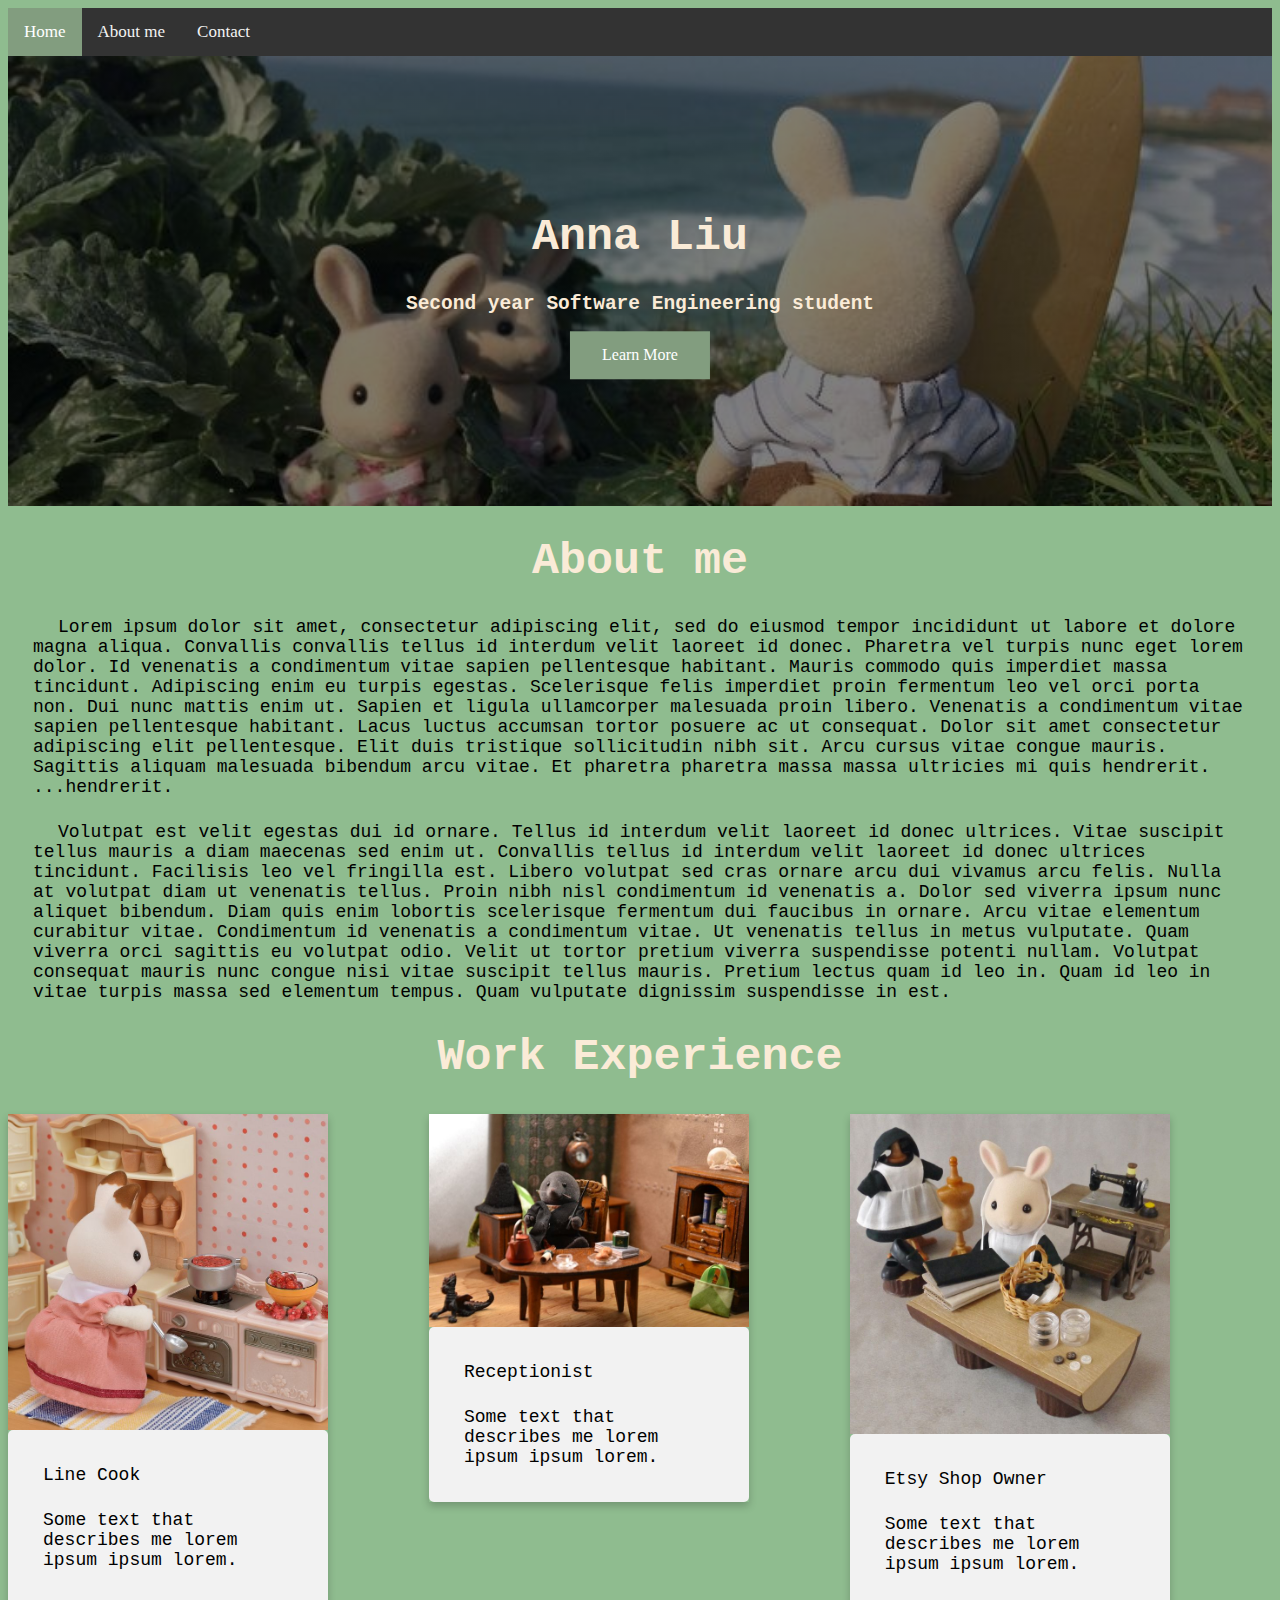
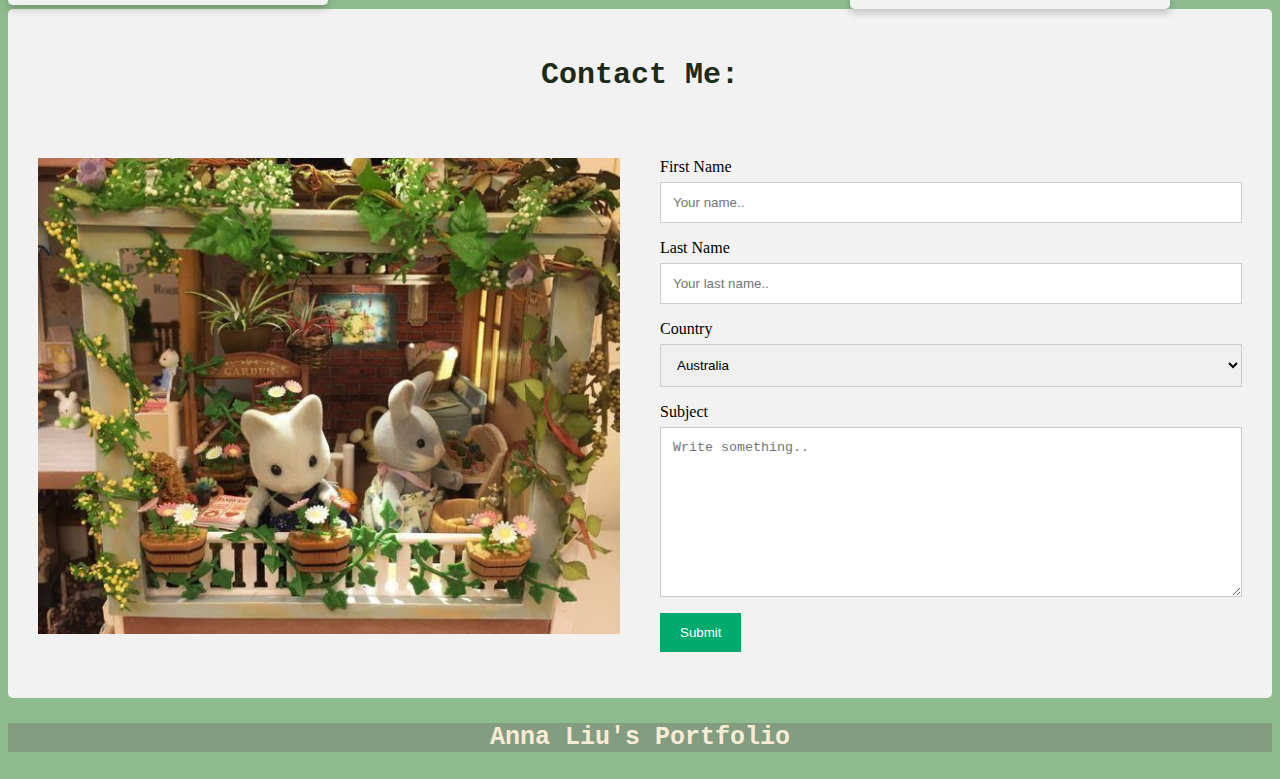
<file: index.html>
<html>
    <head>
        <meta charset="utf-8">
        <meta http-equiv="X-UA-Compatible" content="IE=edge">
        <title>Anna's Portfolio</title>
        <meta name="viewport" content="width=device-width,initial-scale=1">
        <link href='css/style.css' type='text/css' rel='stylesheet'/>
    </head>
    <body>
        
        <div class="topnav">
  <a class="active" href="#home">Home</a>
  <a href="#aboutme">About me</a>
  <a href="#contact">Contact</a>
</div>
        
        <div class="hero-image">
  <div class="hero-text">
    <h1>Anna Liu</h1>
    <h2>Second year Software Engineering student</h2>

      <a href="#" class="button">Learn More</a>
  </div>
</div>
        
        <h1>
            <center><a id="aboutme">
                About me</a>
            </center>
        </h1>
        <p>
        <p style="text-indent: 25px;">Lorem ipsum dolor sit amet, consectetur adipiscing elit, sed do eiusmod tempor incididunt ut labore et dolore magna aliqua. Convallis convallis tellus id interdum velit laoreet id donec. Pharetra vel turpis nunc eget lorem dolor. Id venenatis a condimentum vitae sapien pellentesque habitant. Mauris commodo quis imperdiet massa tincidunt. Adipiscing enim eu turpis egestas. Scelerisque felis imperdiet proin fermentum leo vel orci porta non. Dui nunc mattis enim ut. Sapien et ligula ullamcorper malesuada proin libero. Venenatis a condimentum vitae sapien pellentesque habitant. Lacus luctus accumsan tortor posuere ac ut consequat. Dolor sit amet consectetur adipiscing elit pellentesque. Elit duis tristique sollicitudin nibh sit. Arcu cursus vitae congue mauris. Sagittis aliquam malesuada bibendum arcu vitae. Et pharetra pharetra massa massa ultricies mi quis hendrerit. ...hendrerit.</p>

        <p><p style="text-indent: 25px;">Volutpat est velit egestas dui id ornare. Tellus id interdum velit laoreet id donec ultrices. Vitae suscipit tellus mauris a diam maecenas sed enim ut. Convallis tellus id interdum velit laoreet id donec ultrices tincidunt. Facilisis leo vel fringilla est. Libero volutpat sed cras ornare arcu dui vivamus arcu felis. Nulla at volutpat diam ut venenatis tellus. Proin nibh nisl condimentum id venenatis a. Dolor sed viverra ipsum nunc aliquet bibendum. Diam quis enim lobortis scelerisque fermentum dui faucibus in ornare. Arcu vitae elementum curabitur vitae. Condimentum id venenatis a condimentum vitae. Ut venenatis tellus in metus vulputate. Quam viverra orci sagittis eu volutpat odio. Velit ut tortor pretium viverra suspendisse potenti nullam. Volutpat consequat mauris nunc congue nisi vitae suscipit tellus mauris. Pretium lectus quam id leo in. Quam id leo in vitae turpis massa sed elementum tempus. Quam vulputate dignissim suspendisse in est.</p>
        
        
    <div class="workexperience">
       

        <h1><center><a id="">Work Experience</a></center></h1>
</div>
<div class="row">
  <div class="column">
    <div class="card">
      <img src="images/cooking.jpeg" alt="Line Cook">
      <div class="container">
        <p class="title">Line Cook</p>
        <p>Some text that describes me lorem ipsum ipsum lorem.</p>
      </div>
    </div>
  </div>

  <div class="column">
    <div class="card">
      <img src="images/receptionist.jpeg" alt="Receptionist">
      <div class="container">
        <p class="title">Receptionist</p>
        <p>Some text that describes me lorem ipsum ipsum lorem.</p>
      </div>
    </div>
  </div>

  <div class="column">
    <div class="card">
      <img src="images/sewing.jpeg" alt="poo">
      <div class="container">
        <p class="title">Etsy Shop Owner</p>
        <p>Some text that describes me lorem ipsum ipsum lorem.</p>
      </div>
    </div>
  </div>
</div>
    
        
        <div class="container">
  <div style="text-align:center">
      <h4><a id="contact">Contact Me:</a></h4>
  </div>
  <div class="row">
    <div class="column1">
      <img src="images/contact.jpeg" style="width:100%">
    </div>
    <div class="column1">
      <form action="/action_page.php">
        <label for="fname">First Name</label>
        <input type="text" id="fname" name="firstname" placeholder="Your name..">
        <label for="lname">Last Name</label>
        <input type="text" id="lname" name="lastname" placeholder="Your last name..">
        <label for="country">Country</label>
        <select id="country" name="country">
          <option value="australia">Australia</option>
          <option value="canada">Canada</option>
          <option value="usa">USA</option>
        </select>
        <label for="subject">Subject</label>
        <textarea id="subject" name="subject" placeholder="Write something.." style="height:170px"></textarea>
        <input type="submit" value="Submit" formaction="file:///Users/annaliu/Desktop/2202/demo1.html/thankyou.html">
      </form>
    </div>
  </div>
</div>
        
        
        
        <div class="footer">
        <h3>Anna Liu's Portfolio</h3>
        </div>
    </body>
</html>
</file>
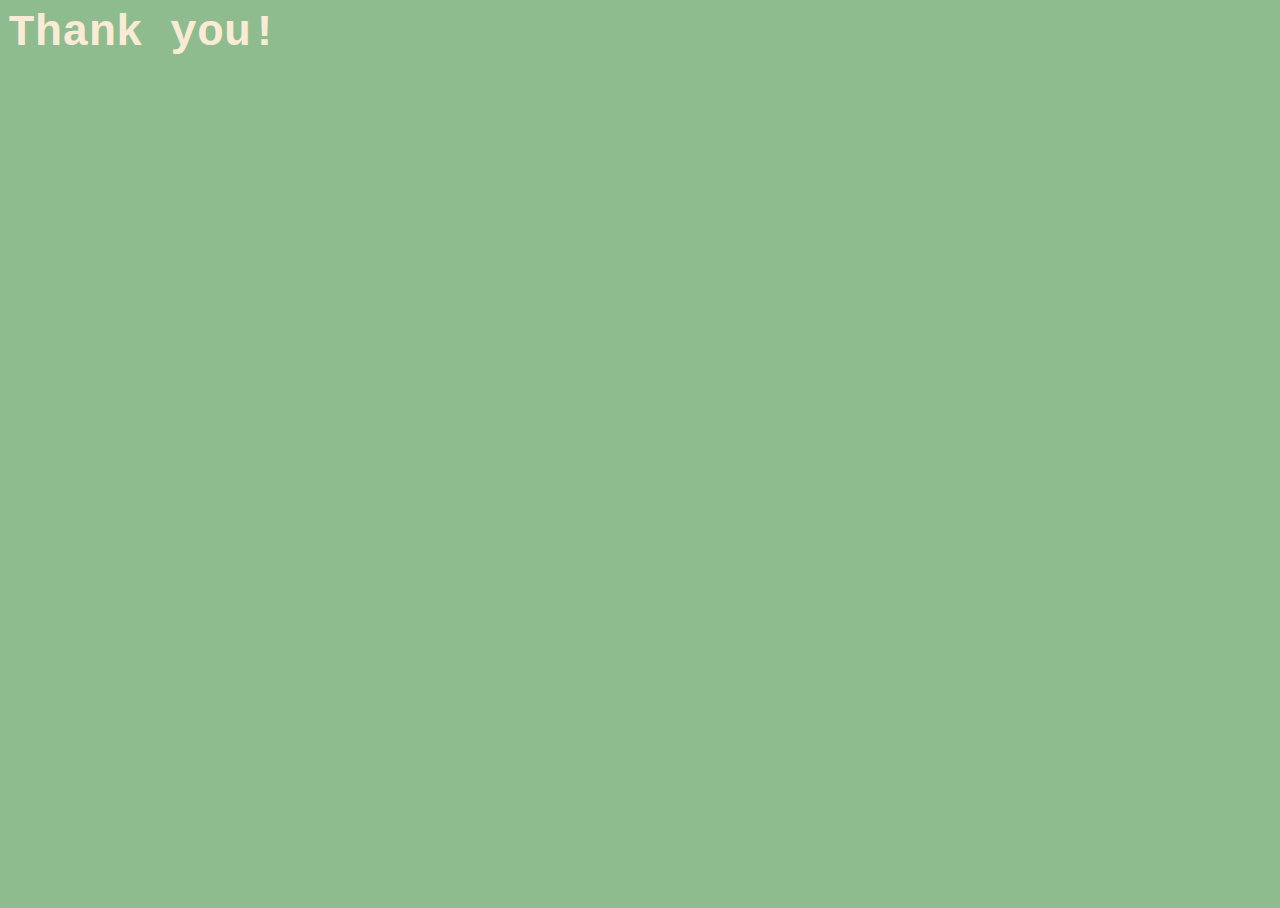
<file: thankyou.html>
<html>
    <head>
        <meta charset="utf-8">
        <meta http-equiv="X-UA-Compatible" content="IE=edge">
        <meta name="viewport" content="width=device-width,initial-scale=1">
        <link href='css/style.css' type='text/css' rel='stylesheet'/>
        <title>Thank you</title>
        <body><h1>Thank you!</h1></body>
    </head>
</html>
</file>
<file: css/style.css>
h1 {color: antiquewhite; font-family: monospace; font-size: 45}
body {background-color: darkseagreen;}
h3 {color: antiquewhite; font-family: monospace; font-size: 25}

p {color: black; font-family: monospace; font-size: 18}
/*formatting using margins*/
p {margin: 25px 25px 25px 25px;
}

h2 {color: antiquewhite; font-family: monospace;}

h4 {color: #1b2b18; font-family: monospace;font-size: 30}

.button {
  background-color: #829d7f; /* Green */
  border: none;
  color: white;
  padding: 15px 32px;
  text-align: center;
  text-decoration: none;
  display: inline-block;
  font-size: 16px;
}

/* Add a black background color to the top navigation */
.topnav {
  background-color: #333;
  overflow: hidden;
}

/* Style the links inside the navigation bar */
.topnav a {
  float: left;
  color: #f2f2f2;
  text-align: center;
  padding: 14px 16px;
  text-decoration: none;
  font-size: 17px;
}

/* Change the color of links on hover */
.topnav a:hover {
  background-color: #ddd;
  color: black;
}

/* Add a color to the active/current link */
.topnav a.active {
  background-color: #829d7f;
  color: white;
}

body, html {
    height: 100%;
}

/* The hero image */
.hero-image {
  /* Use "linear-gradient" to add a darken background effect to the image (photographer.jpg). This will make the text easier to read */
  background-image: linear-gradient(rgba(0, 0, 0, 0.5), rgba(0, 0, 0, 0.5)), url("../images/calicocritters.jpeg");

  /* Set a specific height */
  height: 50%;

  /* Position and center the image to scale nicely on all screens */
  background-position: center;
  background-repeat: no-repeat;
  background-size: cover;
  position: relative;
}

/* Place text in the middle of the image */
.hero-text {
  text-align: center;
  position: absolute;
  top: 50%;
  left: 50%;
  transform: translate(-50%, -50%);
  color: white;
}

* {
  box-sizing: border-box;
}

.column {
    float: left;
    width: 33.3%;
}

.card {
    /* Add shadows to create the "card" effect */
    box-shadow: 0 4px 8px 0 rgba(0,0,0,0.2);
    transition: 0.3s;
    width: 25vw;
}

.card img {
    width: 100%;
}

.card:hover {
   box-shadow: 0 8px 16px 0 rgba(0,0,0,0.2);
}

/* Style inputs */
input[type=text], select, textarea {
  width: 100%;
  padding: 12px;
  border: 1px solid #ccc;
  margin-top: 6px;
  margin-bottom: 16px;
  resize: vertical;
}

input[type=submit] {
  background-color: #04AA6D;
  color: white;
  padding: 12px 20px;
  border: none;
  cursor: pointer;
}

input[type=submit]:hover {
  background-color: #45a049;
}

/* Style the container/contact section */
.container {
  border-radius: 5px;
  background-color: #f2f2f2;
  padding: 10px;
}

/* Create two columns that float next to eachother */
.column1 {
  float: left;
  width: 50%;
  margin-top: 6px;
  padding: 20px;
}
/* Clear floats after the columns */
.row:after {
  content: "";
  display: table;
  clear: both;
}

/* Responsive layout - when the screen is less than 600px wide, make the two columns stack on top of each other instead of next to each other */
@media screen and (max-width: 600px) {
  .column, input[type=submit] {
    width: 100%;
    margin-top: 0;
  }
}

.footer {
  left: 0;
  bottom: 0;
  width: 100%;
  background-color: #829d7f;
  color: white;
  text-align: center;
}
</file>
